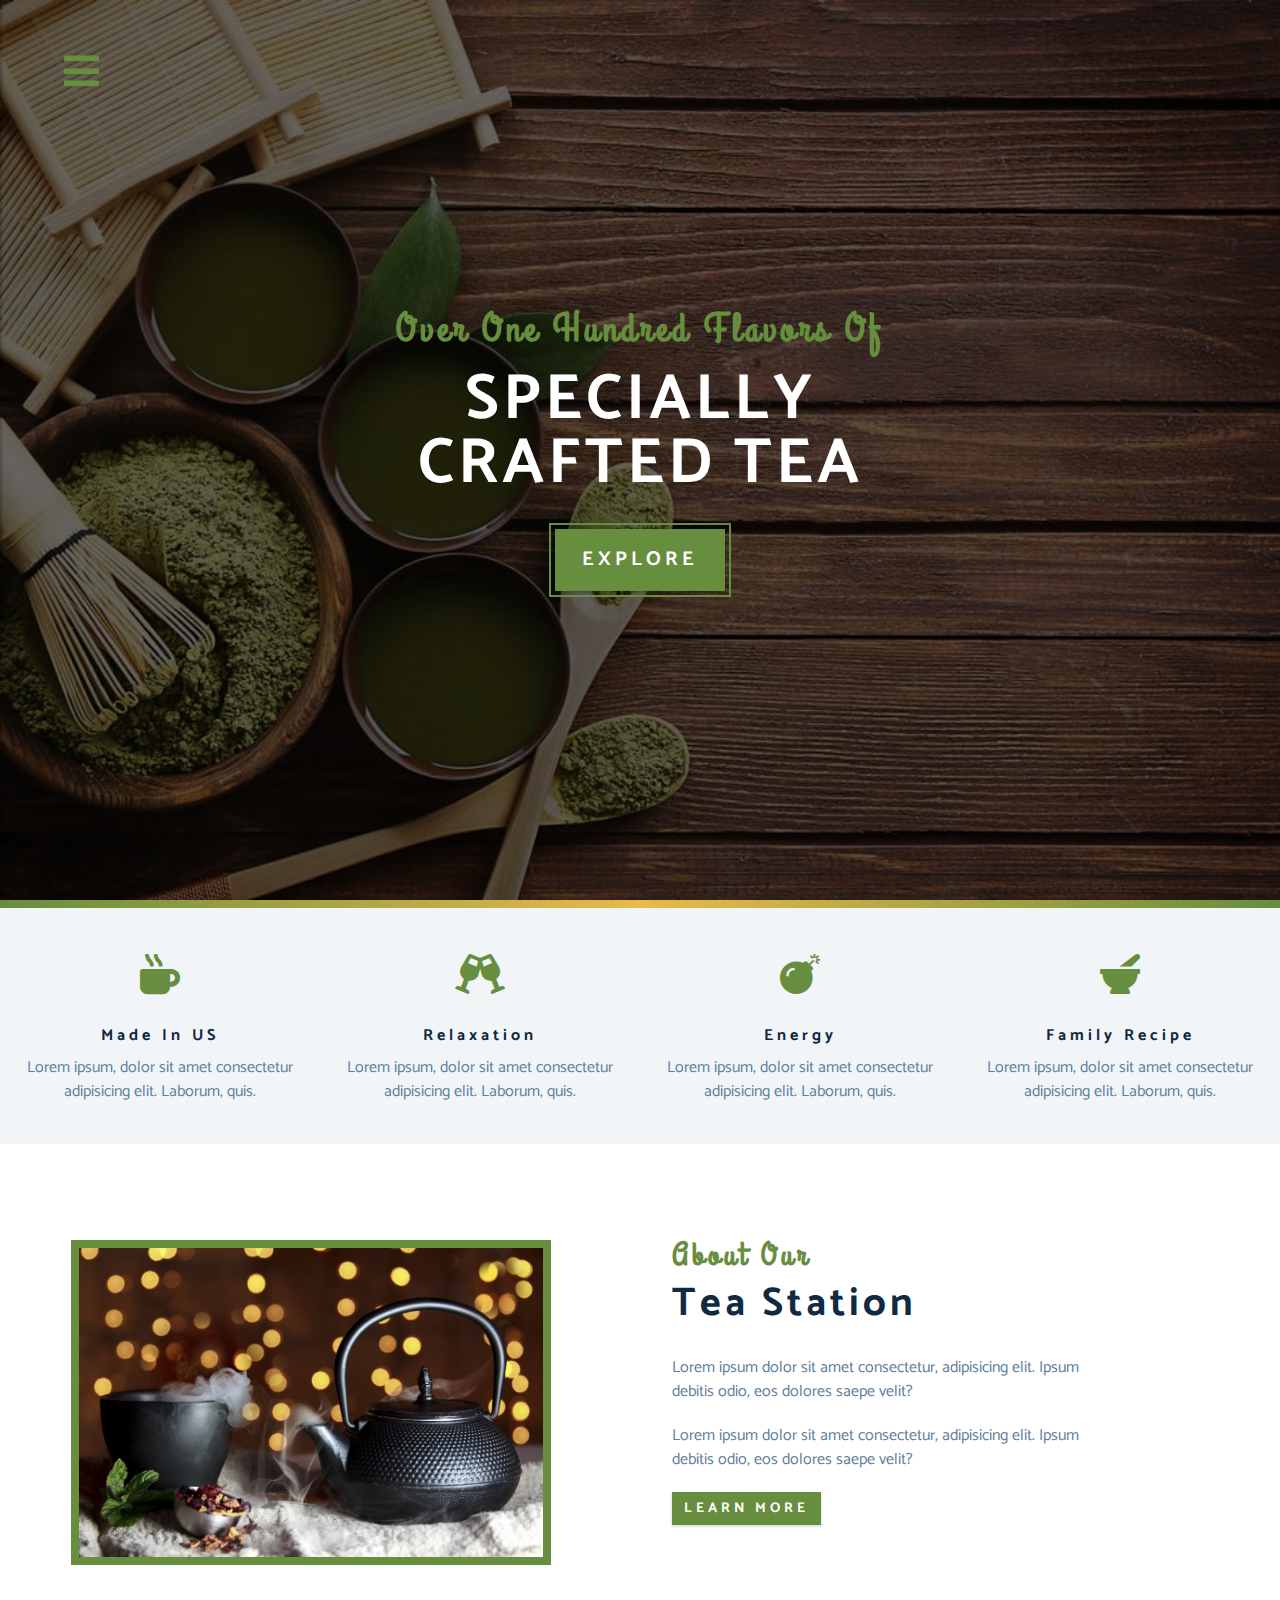
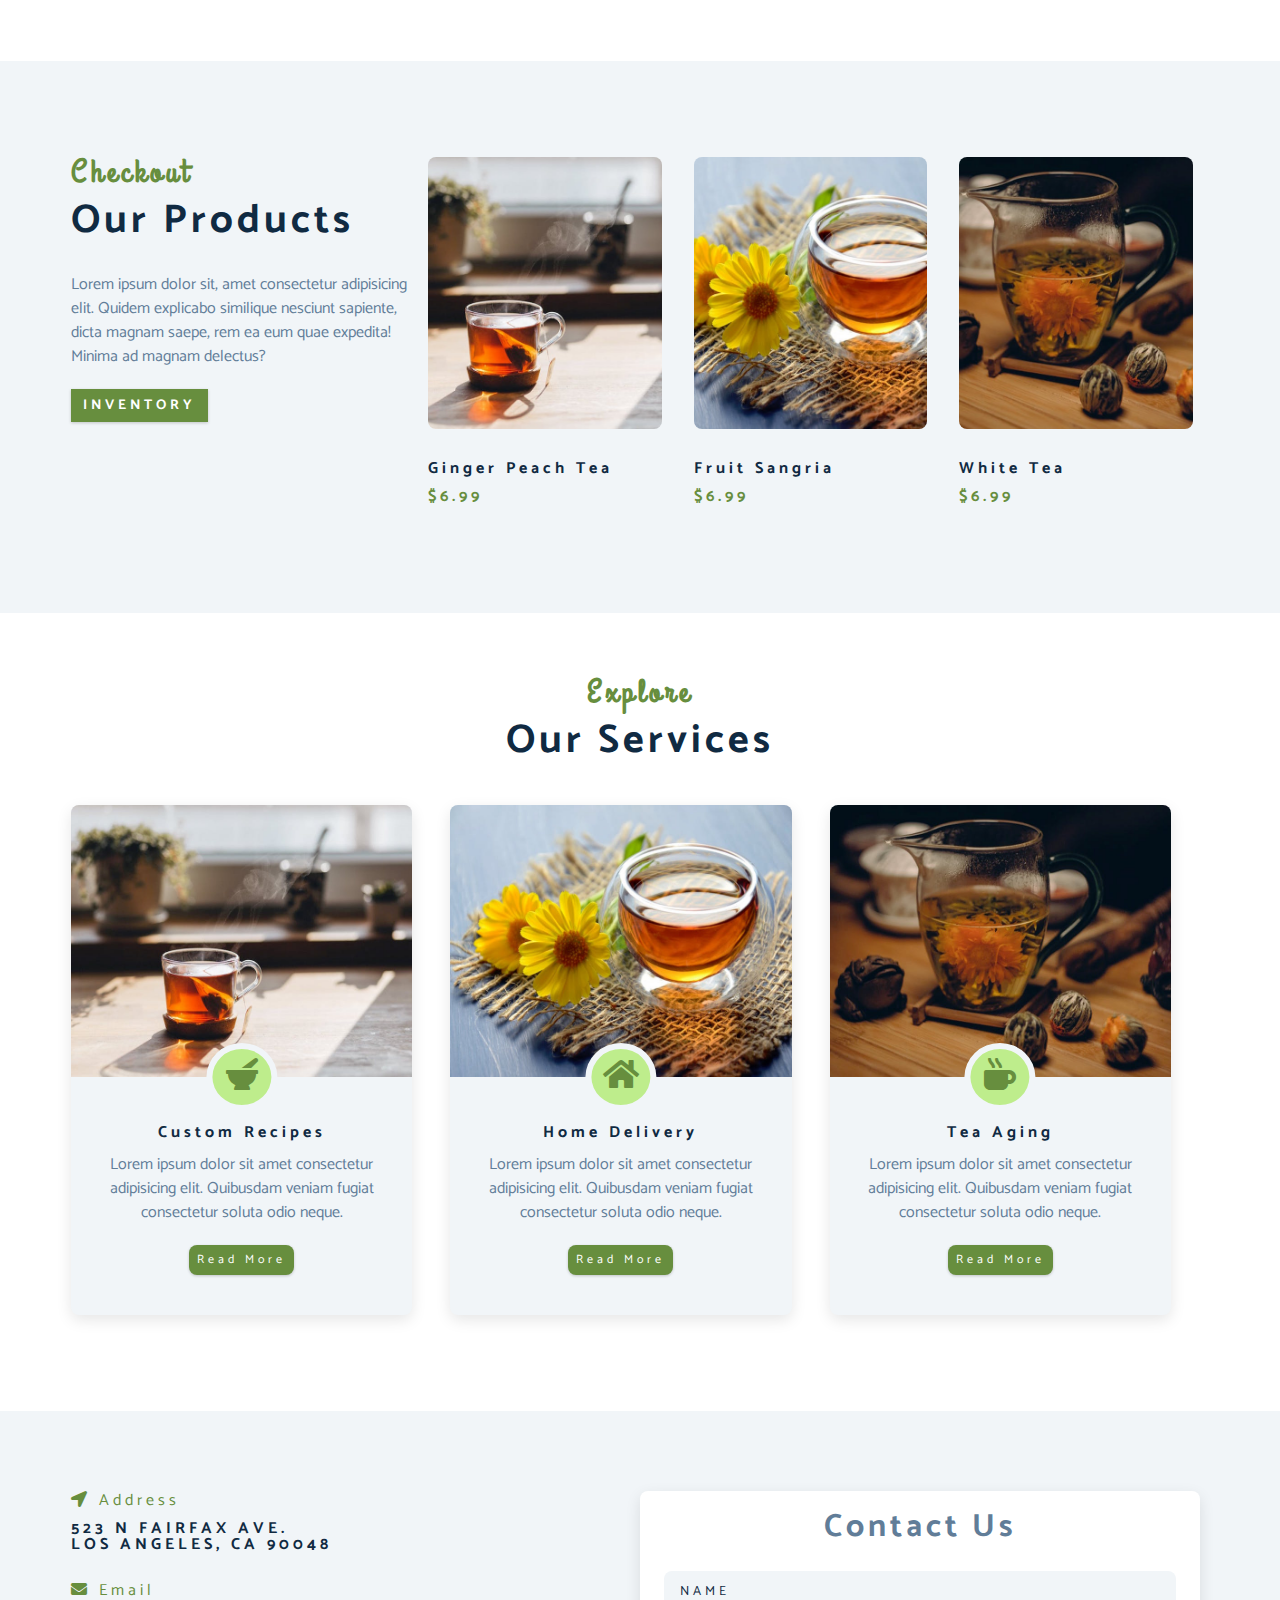
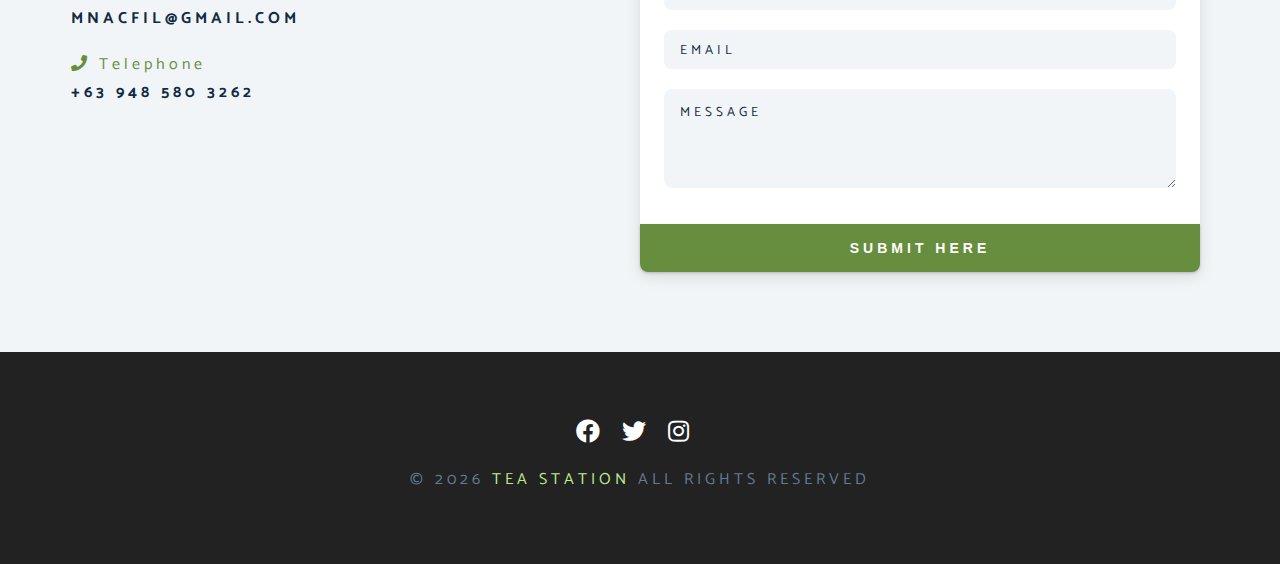
<file: index.html>
<!DOCTYPE html>
<html lang="en">
  <head>
    <meta charset="UTF-8" />
    <meta name="viewport" content="width=device-width, initial-scale=1.0" />
    <meta http-equiv="X-UA-Compatible" content="ie=edge" />
    <title>Tea Station || Home</title>
    <!-- font-awesome -->
    <link
      rel="stylesheet"
      href="./fontawesome-free-5.12.1-web/css/all.min.css"
    />
    <!-- custom css -->
    <link rel="stylesheet" href="./css/styles.css" />
  </head>
  <body>
        <!-- navbar -->
    <!-- nav-button -->
    <span class="nav-btn" id="nav-btn">
      <i class="fas fa-bars"></i>
    </span>
    
    <nav class="navbar" id="navbar">
      <div class="navbar-header">
        <span class="nav-close" id="nav-close">
          <i class="fas fa-times"></i>
        </span>
      </div>
      <ul class="nav-items">
        <li><a href="index.html" class="nav-link">home</a></li>
        <li><a href="skills.html" class="nav-link">skills</a></li>
        <li><a href="about.html" class="nav-link">about</a></li>
        <li><a href="products.html" class="nav-link">products</a></li>
      </ul>
    </nav>
    <!-- end of navbar -->
    <!-- header -->
    <header class="header">
      <div class="banner">
        <h2>Over one hundred flavors of</h2>
        <h1> specially <br> crafted Tea</h1>
        <a href="skills.html" class="btn banner-btn">
          explore
        </a>
      </div>
    </header>
    <!-- end of header -->
        <div class="content-divider"></div>
    <!-- skills section -->
    <section class="skills clearfix">
      <!-- single skill -->
      <article class="skill">
        <span class="skill-icon">
          <i class="fas fa-mug-hot"></i>
        </span>
        <h4 class="skill-title">made in US</h4>
        <p class="skill-text">Lorem ipsum, dolor sit amet consectetur adipisicing elit. Laborum, quis.
        </p>
      </article>
      <!-- end of single skill -->
      <!-- single skill -->
      <article class="skill">
        <span class="skill-icon">
          <i class="fas fa-glass-cheers"></i>
        </span>
        <h4 class="skill-title">relaxation</h4>
        <p class="skill-text">Lorem ipsum, dolor sit amet consectetur adipisicing elit. Laborum, quis.
        </p>
      </article>
      <!-- end of single skill -->
      <!-- single skill -->
      <article class="skill">
        <span class="skill-icon">
          <i class="fas fa-bomb"></i>
        </span>
        <h4 class="skill-title">energy</h4>
        <p class="skill-text">Lorem ipsum, dolor sit amet consectetur adipisicing elit. Laborum, quis.
        </p>
      </article>
      <!-- end of single skill -->
      <!-- single skill -->
      <article class="skill">
        <span class="skill-icon">
          <i class="fas fa-mortar-pestle"></i>
        </span>
        <h4 class="skill-title">family recipe</h4>
        <p class="skill-text">Lorem ipsum, dolor sit amet consectetur adipisicing elit. Laborum, quis.
        </p>
      </article>
      <!-- end of single skill -->
    </section>
    <!-- end ofskills section -->
    <!-- about -->
    <section class="about">
      <div class="section-center clearfix">
        <!-- about-img -->
        <article class="about-img">
          <div class="about-picture-container">
            <img src="./images/about-bcg.jpeg" alt="tea kettle" class="about-picture">
          </div>
        </article>
        <!-- about-info -->
        <article class="about-info">
          <!-- section title -->
          <div class="section-title">
            <h3>about our</h3>
            <h2>tea station</h2>
          </div>
          <!-- end of section title -->
          <p class="about-text">
            Lorem ipsum dolor sit amet consectetur, adipisicing elit. Ipsum debitis odio, eos dolores saepe velit?
          </p>
          <p class="about-text">
            Lorem ipsum dolor sit amet consectetur, adipisicing elit. Ipsum debitis odio, eos dolores saepe velit?
          </p>
          <a href="about.html" class="btn">learn more</a>
        </article>
      </div>
    </section>
    <!-- end of about -->
    <!-- products -->
    <section class="products">
      <div class="section-center clearfix">
        <!-- products info -->
        <article class="products-info">
          <!-- section title -->
          <div class="section-title">
            <h3>checkout</h3>
            <h2>our products</h2>
          </div>
          <!-- end of section title -->
          <p class="product-text">
            Lorem ipsum dolor sit, amet consectetur adipisicing elit. Quidem explicabo similique nesciunt sapiente, dicta magnam saepe, rem ea eum quae expedita! Minima ad magnam delectus?
          </p>
          <a href="products.html" class="btn">inventory</a>
        </article>
        <article class="products-inventory clearfix">
          <!-- single product -->
          <div class="product">
            <img src="./images/product-1.jpeg" alt="single product" class="product-img">
            <h4 class="product-title">ginger peach tea</h4>
            <h4 class="product-price">$6.99</h4>
          </div>
          <!-- end of single product -->
          <!-- single product -->
          <div class="product">
            <img src="./images/product-2.jpeg" alt="single product" class="product-img">
            <h4 class="product-title">fruit sangria</h4>
            <h4 class="product-price">$6.99</h4>
          </div>
          <!-- end of single product -->
          <!-- single product -->
          <div class="product">
            <img src="./images/product-3.jpeg" alt="single product" class="product-img">
            <h4 class="product-title">white tea</h4>
            <h4 class="product-price">$6.99</h4>
          </div>
          <!-- end of single product -->
        </article>
        <!-- products inventory -->
      </div>
    </section>
    <!-- end of products -->
    <!-- services -->
    <section class="services">
      <!-- section title -->
      <div class="section-title services-title">
        <h3>explore</h3>
        <h2>our services</h2>
      </div>
      <!-- end of section title -->
      <div class="section-center clearfix">
        <!-- single card -->
        <article class="service-card">
          <!-- image container -->
          <div class="service-img-container">
            <!-- img -->
            <img src="./images/product-1.jpeg" class="service-img" alt="single service">
            <!-- service icon -->
            <span class="service-icon">
              <!-- fa-fw creating icon as fixed width -->
              <i class="fas fa-mortar-pestle fa-fw"></i>
            </span>
          </div>
          <!-- service info -->
          <div class="service-info">
            <h4>custom recipes</h4>
            <p>
              Lorem ipsum dolor sit amet consectetur adipisicing elit. Quibusdam veniam fugiat consectetur soluta odio neque.
            </p>
            <a href="products.html" class="btn service-btn">read more</a>
          </div>
        </article>
        <!-- end of single card -->
        <!-- single card -->
        <article class="service-card">
          <!-- image container -->
          <div class="service-img-container">
            <!-- img -->
            <img src="./images/product-2.jpeg" class="service-img" alt="single service">
            <!-- service icon -->
            <span class="service-icon">
              <!-- fa-fw creating icon as fixed width -->
              <i class="fas fa-home fa-fw"></i>
            </span>
          </div>
          <!-- service info -->
          <div class="service-info">
            <h4>home delivery</h4>
            <p>
              Lorem ipsum dolor sit amet consectetur adipisicing elit. Quibusdam veniam fugiat consectetur soluta odio neque.
            </p>
            <a href="products.html" class="btn service-btn">read more</a>
          </div>
        </article>
        <!-- end of single card -->
        <!-- single card -->
        <article class="service-card">
          <!-- image container -->
          <div class="service-img-container">
            <!-- img -->
            <img src="./images/product-3.jpeg" class="service-img" alt="single service">
            <!-- service icon -->
            <span class="service-icon">
              <!-- fa-fw creating icon as fixed width -->
              <i class="fas fa-mug-hot fa-fw"></i>
            </span>
          </div>
          <!-- service info -->
          <div class="service-info">
            <h4>tea aging</h4>
            <p>
              Lorem ipsum dolor sit amet consectetur adipisicing elit. Quibusdam veniam fugiat consectetur soluta odio neque.
            </p>
            <a href="products.html" class="btn service-btn">read more</a>
          </div>
        </article>
        <!-- end of single card -->
      </div>
    </section>
        <!-- end of services -->
        <!-- contact  -->
        <section class="contact">
          <div class="section-center clearfix">
            <!-- contact info -->
            <article class="contact-info">
              <!-- contact item -->
              <div class="contact-item">
                <h4 class="contact-title">
                  <span class="contact-icon">
                    <i class="fas fa-location-arrow"></i>
                  </span>
                  address
                </h4>
                <h4 class="contact-text">
                  523 N Fairfax Ave. <br>
                  Los Angeles, CA 90048
                </h4>
              </div>
              <!-- end of contact item -->
              <!-- contact item -->
              <div class="contact-item">
                <h4 class="contact-title">
                  <span class="contact-icon">
                    <i class="fas fa-envelope"></i>
                  </span>
                  email
                </h4>
                <h4 class="contact-text">
                  mnacfil@gmail.com
                </h4>
              </div>
              <!-- end of contact item -->
              <!-- contact item -->
              <div class="contact-item">
                <h4 class="contact-title">
                  <span class="contact-icon">
                    <i class="fas fa-phone"></i>
                  </span>
                  telephone
                </h4>
                <h4 class="contact-text">
                  +63 948 580 3262
                </h4>
              </div>
              <!-- end of contact item -->
            </article>
            <!-- contact form -->
            <article class="contact-form">
              <h3>contact us</h3>
              <form >
                <div class="form-group">
                  <!-- inputs -->
                  <input type="text" placeholder="name" class="form-control" name="name">
                  <input type="email" placeholder="email" class="form-control" name="email">
                  <textarea name="message" placeholder="message" class="form-control" rows="5"></textarea>
                </div>
                <!-- button -->
                <button type="submit" class="submit-btn btn">submit here</button>
              </form>
            </article>
          </div>
        </section>
        <!-- end of contact  -->
        <!-- footer -->
        <footer class="footer">
          <div class="section-center">
            <div class="social-icons">
              <!-- social icon -->
              <a href="#" class="social-icon">
                <i class="fab fa-facebook"></i>
              </a>
              <!-- end of social icon -->
              <!-- social icon -->
              <a href="#" class="social-icon">
                <i class="fab fa-twitter"></i>
              </a>
              <!-- end of social icon -->
              <!-- social icon -->
              <a href="#" class="social-icon">
                <i class="fab fa-instagram"></i>
              </a>
              <!-- end of social icon -->
            </div>
            <h4 class="footer-text">
              &copy; <span id="date">2022</span>
              <span class="company">tea station</span>
              all rights reserved
            </h4>
          </div>
        </footer>
    <script src="app.js"></script>
  </body>
</html>
</file>
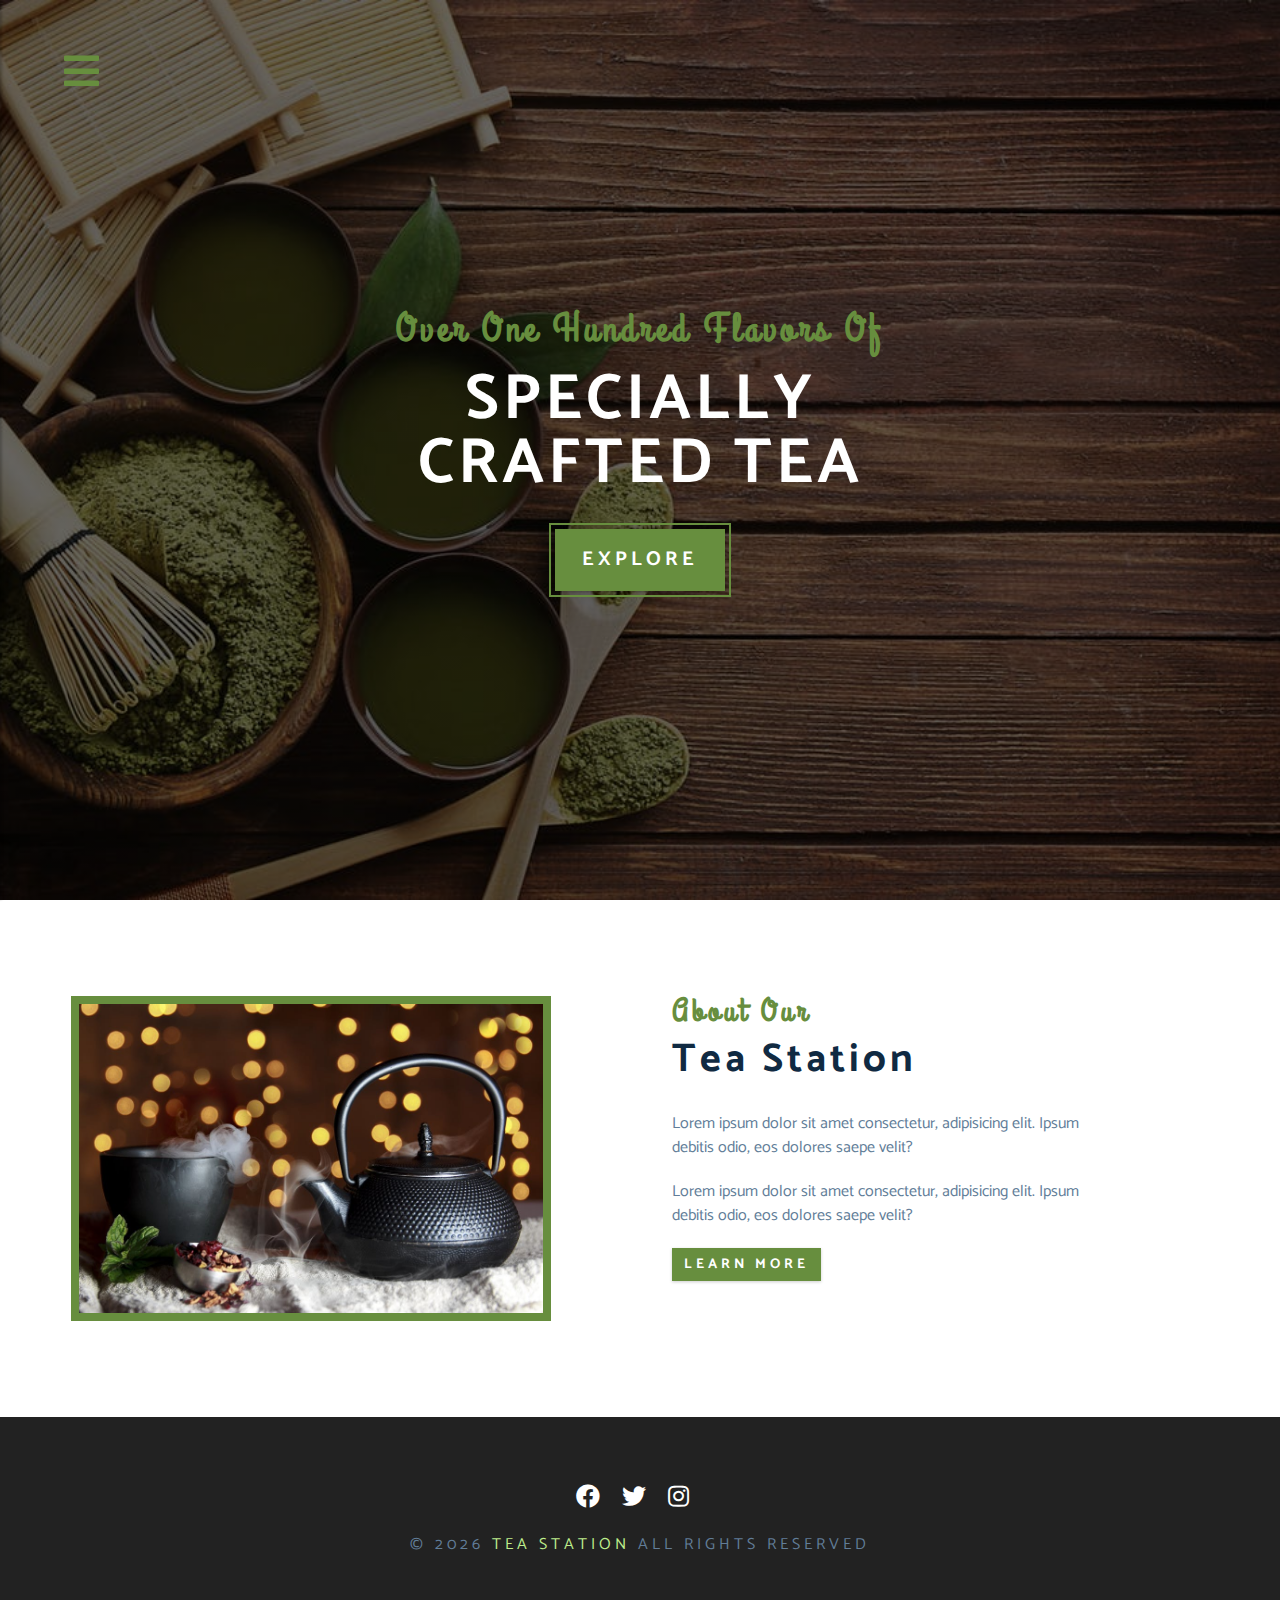
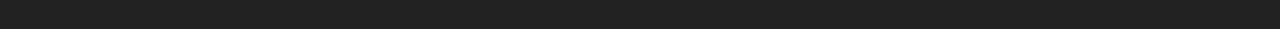
<file: about.html>
<!DOCTYPE html>
<html lang="en">
<head>
    <meta charset="UTF-8">
    <meta http-equiv="X-UA-Compatible" content="IE=edge">
    <meta name="viewport" content="width=device-width, initial-scale=1.0">
    <title>Tea Station || About</title>
    <!-- font-awesome -->
    <link rel="stylesheet" href="./fontawesome-free-5.12.1-web/css/all.min.css" />
    <link rel="stylesheet" href="./css/styles.css">
</head>
<body>
    <!-- navbar -->
    <!-- nav-button -->
    <span class="nav-btn" id="nav-btn">
        <i class="fas fa-bars"></i>
    </span>
    <nav class="navbar" id="navbar">
        <div class="navbar-header">
            <span class="nav-close" id="nav-close">
                <i class="fas fa-times"></i>
            </span>
        </div>
        <ul class="nav-items">
            <li><a href="index.html" class="nav-link">home</a></li>
            <li><a href="skills.html" class="nav-link">skills</a></li>
            <li><a href="about.html" class="nav-link">about</a></li>
            <li><a href="products.html" class="nav-link">products</a></li>
        </ul>
    </nav>
    <!-- end of navbar -->
    <!-- header -->
    <header class="header">
        <div class="banner">
            <h2>Over one hundred flavors of</h2>
            <h1> specially <br> crafted Tea</h1>
            <a href="skills.html" class="btn banner-btn">
                explore
            </a>
        </div>
    </header>
    <!-- end of header -->
    <!-- about -->
    <section>
        <div class="section-center clearfix">
            <!-- about-img -->
            <article class="about-img">
                <div class="about-picture-container">
                    <img src="./images/about-bcg.jpeg" alt="tea kettle" class="about-picture">
                </div>
            </article>
            <!-- about-info -->
            <article class="about-info">
                <!-- section title -->
                <div class="section-title">
                    <h3>about our</h3>
                    <h2>tea station</h2>
                </div>
                <!-- end of section title -->
                <p class="about-text">
                    Lorem ipsum dolor sit amet consectetur, adipisicing elit. Ipsum debitis odio, eos dolores saepe velit?
                </p>
                <p class="about-text">
                    Lorem ipsum dolor sit amet consectetur, adipisicing elit. Ipsum debitis odio, eos dolores saepe velit?
                </p>
                <a href="about.html" class="btn">learn more</a>
            </article>
        </div>
    </section>
    <!-- end of about -->
    <!-- footer -->
    <footer class="footer">
        <div class="section-center">
            <div class="social-icons">
                <!-- social icon -->
                <a href="#" class="social-icon">
                    <i class="fab fa-facebook"></i>
                </a>
                <!-- end of social icon -->
                <!-- social icon -->
                <a href="#" class="social-icon">
                    <i class="fab fa-twitter"></i>
                </a>
                <!-- end of social icon -->
                <!-- social icon -->
                <a href="#" class="social-icon">
                    <i class="fab fa-instagram"></i>
                </a>
                <!-- end of social icon -->
            </div>
            <h4 class="footer-text">
                &copy; <span id="date">2022</span>
                <span class="company">tea station</span>
                all rights reserved
            </h4>
        </div>
    </footer>
    <script src="app.js"></script>
</body>
</html>
</file>
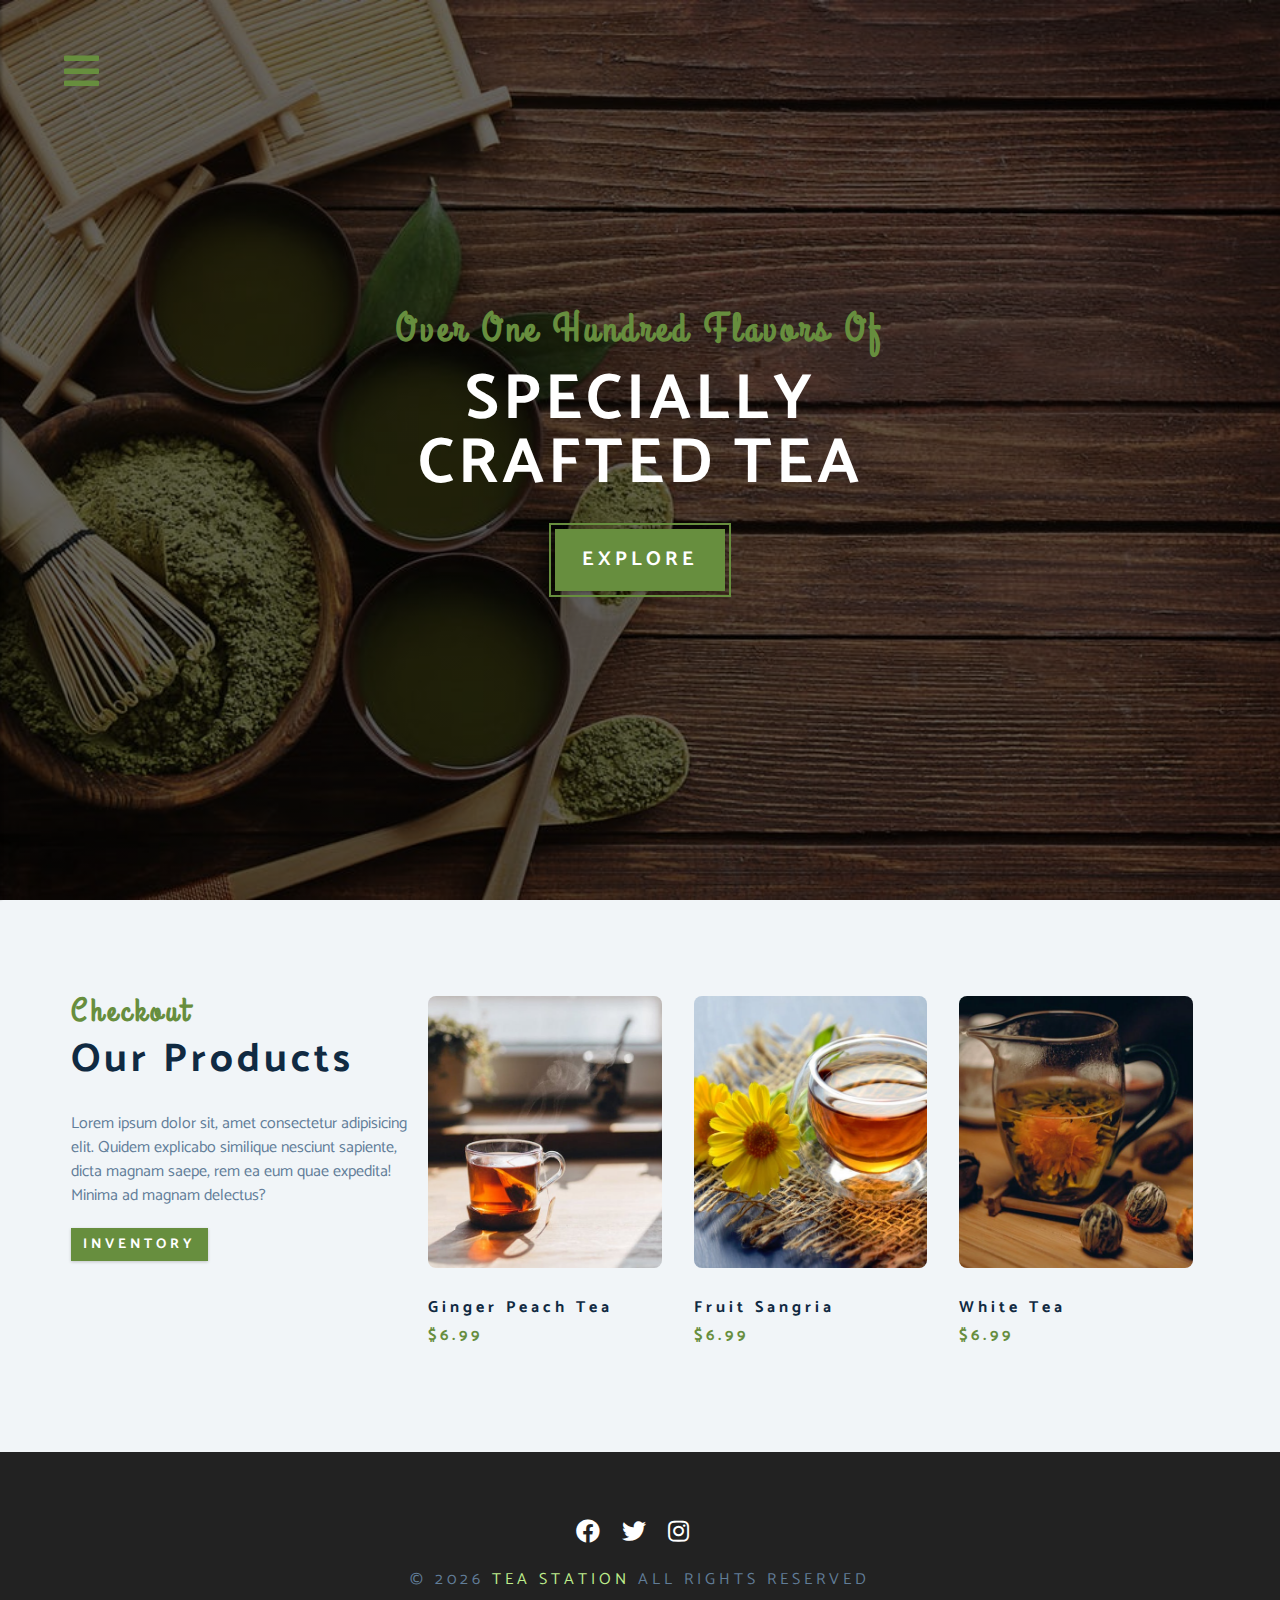
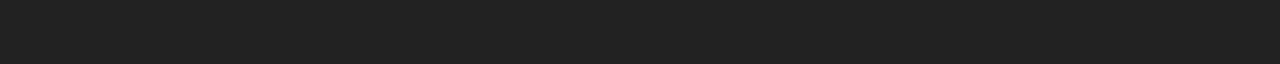
<file: products.html>
<!DOCTYPE html>
<html lang="en">

<head>
    <meta charset="UTF-8">
    <meta http-equiv="X-UA-Compatible" content="IE=edge">
    <meta name="viewport" content="width=device-width, initial-scale=1.0">
    <title>Tea Station || Products</title>
    <!-- font-awesome -->
    <link rel="stylesheet" href="./fontawesome-free-5.12.1-web/css/all.min.css" />
    <link rel="stylesheet" href="./css/styles.css">
</head>

<body>
    <!-- navbar -->
    <!-- nav-button -->
    <span class="nav-btn" id="nav-btn">
        <i class="fas fa-bars"></i>
    </span>
    <nav class="navbar" id="navbar">
        <div class="navbar-header">
            <span class="nav-close" id="nav-close">
                <i class="fas fa-times"></i>
            </span>
        </div>
        <ul class="nav-items">
            <li><a href="index.html" class="nav-link">home</a></li>
            <li><a href="skills.html" class="nav-link">skills</a></li>
            <li><a href="about.html" class="nav-link">about</a></li>
            <li><a href="products.html" class="nav-link">products</a></li>
        </ul>
    </nav>
    <!-- end of navbar -->
    <!-- header -->
    <header class="header">
        <div class="banner">
            <h2>Over one hundred flavors of</h2>
            <h1> specially <br> crafted Tea</h1>
            <a href="skills.html" class="btn banner-btn">
                explore
            </a>
        </div>
    </header>
    <!-- end of header -->
        <!-- products -->
        <section class="products">
            <div class="section-center clearfix">
                <!-- products info -->
                <article class="products-info">
                    <!-- section title -->
                    <div class="section-title">
                        <h3>checkout</h3>
                        <h2>our products</h2>
                    </div>
                    <!-- end of section title -->
                    <p class="product-text">
                        Lorem ipsum dolor sit, amet consectetur adipisicing elit. Quidem explicabo similique nesciunt sapiente,
                        dicta magnam saepe, rem ea eum quae expedita! Minima ad magnam delectus?
                    </p>
                    <a href="products.html" class="btn">inventory</a>
                </article>
                <article class="products-inventory clearfix">
                    <!-- single product -->
                    <div class="product">
                        <img src="./images/product-1.jpeg" alt="single product" class="product-img">
                        <h4 class="product-title">ginger peach tea</h4>
                        <h4 class="product-price">$6.99</h4>
                    </div>
                    <!-- end of single product -->
                    <!-- single product -->
                    <div class="product">
                        <img src="./images/product-2.jpeg" alt="single product" class="product-img">
                        <h4 class="product-title">fruit sangria</h4>
                        <h4 class="product-price">$6.99</h4>
                    </div>
                    <!-- end of single product -->
                    <!-- single product -->
                    <div class="product">
                        <img src="./images/product-3.jpeg" alt="single product" class="product-img">
                        <h4 class="product-title">white tea</h4>
                        <h4 class="product-price">$6.99</h4>
                    </div>
                    <!-- end of single product -->
                </article>
                <!-- products inventory -->
            </div>
        </section>
        <!-- end of products -->
    <!-- footer -->
    <footer class="footer">
        <div class="section-center">
            <div class="social-icons">
                <!-- social icon -->
                <a href="#" class="social-icon">
                    <i class="fab fa-facebook"></i>
                </a>
                <!-- end of social icon -->
                <!-- social icon -->
                <a href="#" class="social-icon">
                    <i class="fab fa-twitter"></i>
                </a>
                <!-- end of social icon -->
                <!-- social icon -->
                <a href="#" class="social-icon">
                    <i class="fab fa-instagram"></i>
                </a>
                <!-- end of social icon -->
            </div>
            <h4 class="footer-text">
                &copy; <span id="date">2022</span>
                <span class="company">tea station</span>
                all rights reserved
            </h4>
        </div>
    </footer>
    <script src="app.js"></script>
</body>

</html>
</file>
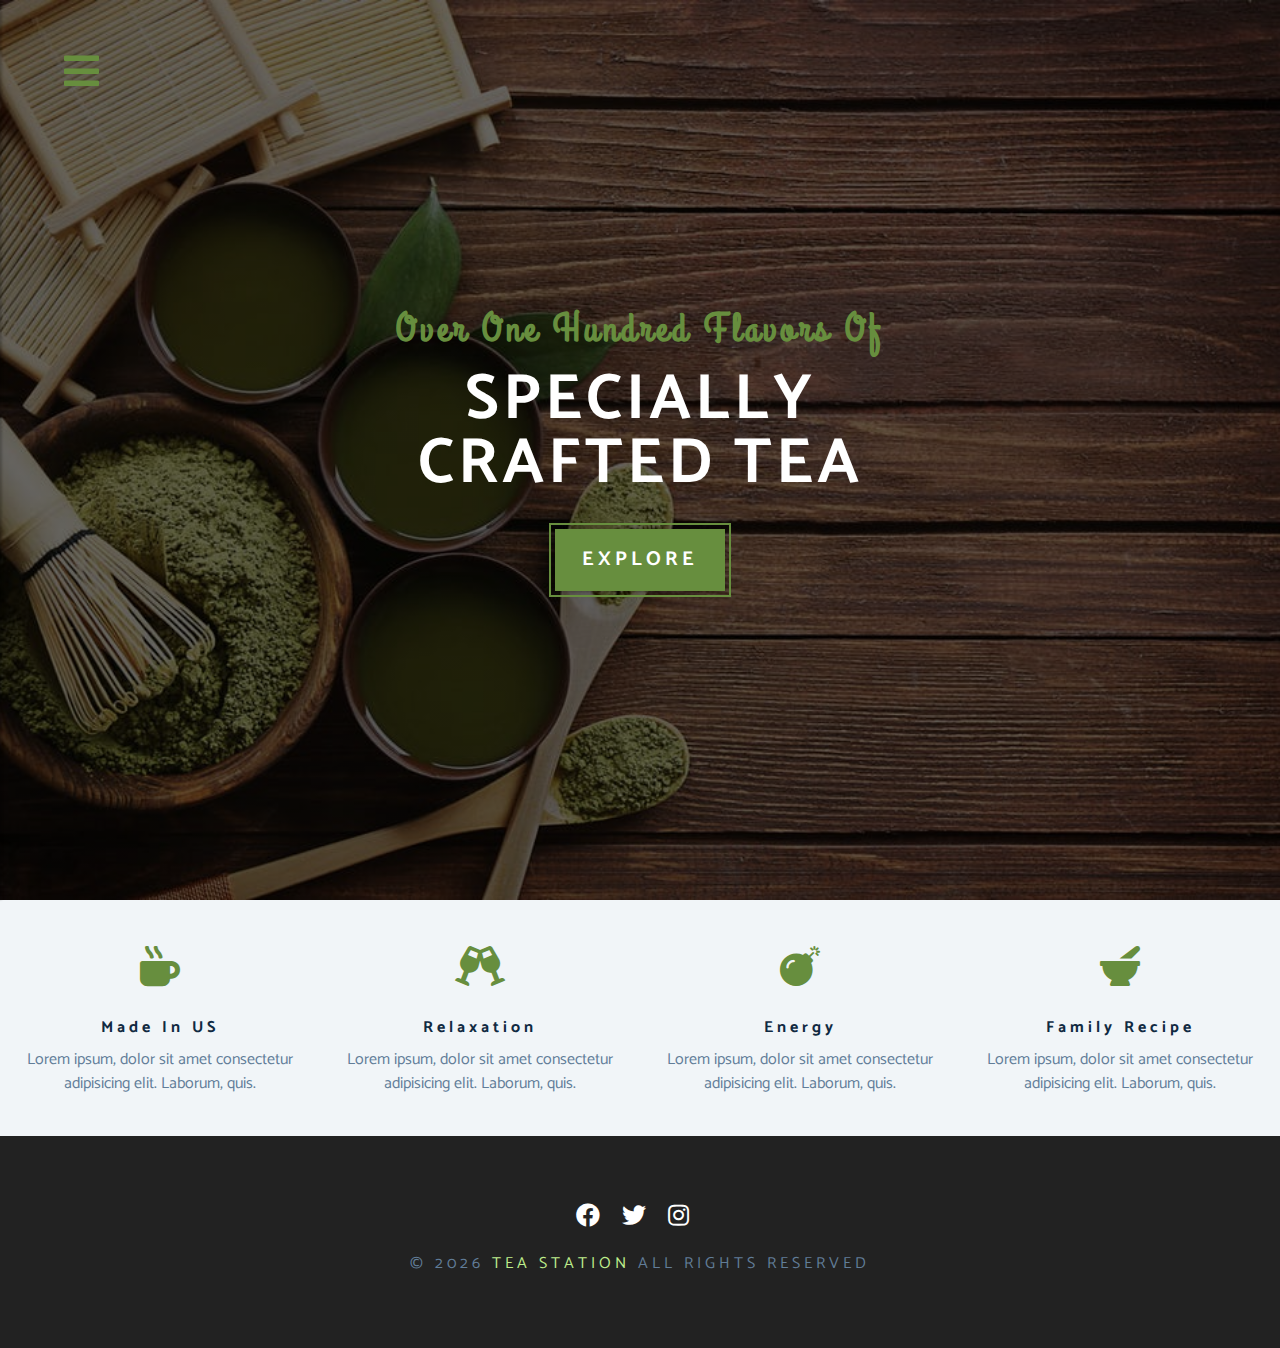
<file: skills.html>
<!DOCTYPE html>
<html lang="en">

<head>
    <meta charset="UTF-8">
    <meta http-equiv="X-UA-Compatible" content="IE=edge">
    <meta name="viewport" content="width=device-width, initial-scale=1.0">
    <title>Tea Station || Skills</title>
    <!-- font-awesome -->
    <link rel="stylesheet" href="./fontawesome-free-5.12.1-web/css/all.min.css" />
    <link rel="stylesheet" href="./css/styles.css">
</head>

<body>
    <!-- navbar -->
    <!-- nav-button -->
    <span class="nav-btn" id="nav-btn">
        <i class="fas fa-bars"></i>
    </span>
    <nav class="navbar" id="navbar">
        <div class="navbar-header">
            <span class="nav-close" id="nav-close">
                <i class="fas fa-times"></i>
            </span>
        </div>
        <ul class="nav-items">
            <li><a href="index.html" class="nav-link">home</a></li>
            <li><a href="skills.html" class="nav-link">skills</a></li>
            <li><a href="about.html" class="nav-link">about</a></li>
            <li><a href="products.html" class="nav-link">products</a></li>
        </ul>
    </nav>
    <!-- end of navbar -->
    <!-- header -->
    <header class="header">
        <div class="banner">
            <h2>Over one hundred flavors of</h2>
            <h1> specially <br> crafted Tea</h1>
            <a href="skills.html" class="btn banner-btn">
                explore
            </a>
        </div>
    </header>
    <!-- end of header -->
    <!-- skills section -->
    <section class="skills clearfix">
        <!-- single skill -->
        <article class="skill">
            <span class="skill-icon">
                <i class="fas fa-mug-hot"></i>
            </span>
            <h4 class="skill-title">made in US</h4>
            <p class="skill-text">Lorem ipsum, dolor sit amet consectetur adipisicing elit. Laborum, quis.
            </p>
        </article>
        <!-- end of single skill -->
        <!-- single skill -->
        <article class="skill">
            <span class="skill-icon">
                <i class="fas fa-glass-cheers"></i>
            </span>
            <h4 class="skill-title">relaxation</h4>
            <p class="skill-text">Lorem ipsum, dolor sit amet consectetur adipisicing elit. Laborum, quis.
            </p>
        </article>
        <!-- end of single skill -->
        <!-- single skill -->
        <article class="skill">
            <span class="skill-icon">
                <i class="fas fa-bomb"></i>
            </span>
            <h4 class="skill-title">energy</h4>
            <p class="skill-text">Lorem ipsum, dolor sit amet consectetur adipisicing elit. Laborum, quis.
            </p>
        </article>
        <!-- end of single skill -->
        <!-- single skill -->
        <article class="skill">
            <span class="skill-icon">
                <i class="fas fa-mortar-pestle"></i>
            </span>
            <h4 class="skill-title">family recipe</h4>
            <p class="skill-text">Lorem ipsum, dolor sit amet consectetur adipisicing elit. Laborum, quis.
            </p>
        </article>
        <!-- end of single skill -->
    </section>
    <!-- end ofskills section -->
    <!-- footer -->
    <footer class="footer">
        <div class="section-center">
            <div class="social-icons">
                <!-- social icon -->
                <a href="#" class="social-icon">
                    <i class="fab fa-facebook"></i>
                </a>
                <!-- end of social icon -->
                <!-- social icon -->
                <a href="#" class="social-icon">
                    <i class="fab fa-twitter"></i>
                </a>
                <!-- end of social icon -->
                <!-- social icon -->
                <a href="#" class="social-icon">
                    <i class="fab fa-instagram"></i>
                </a>
                <!-- end of social icon -->
            </div>
            <h4 class="footer-text">
                &copy; <span id="date">2022</span>
                <span class="company">tea station</span>
                all rights reserved
            </h4>
        </div>
    </footer>
    <script src="app.js"></script>
</body>

</html>
</file>
<file: css/styles.css>
/*
===========================
FOnts
===========================
*/
@import url("https://fonts.googleapis.com/css?family=Catamaran:400,700|Grand+Hotel");

/* 
global styles
faster development
reusable
*/
/*
===========================
Variables
===========================
*/
:root {
  --clr-primary: #678e3e;
  --clr-primary-light: #beed8c;
  --clr-grey-1: #102a42;
  --clr-grey-5: #617d98;
  --clr-grey-10: #f1f5f8;
  --clr-white: #fff;
  --ff-primary: "Catamaran", sans-serif;
  --ff-secondary: "Grand Hotel", cursive;
  --transition: all 0.3s linear;
  --spacing: 0.25rem;
  --radius: 0.5rem;
}

/* 
Global styles
*/
* {
  margin: 0;
  padding: 0;
  box-sizing: border-box;
}

body {
  font-family: var(--ff-primary);
  background: var(--clr-white);
  color: var(--clr-grey-1);
  line-height: 1.5;
  font-size: 0.875rem;
}
a {
  text-decoration: none;
}
img {
  width: 100%;
  display: block;
}
h1,
h2,
h3,
h4 {
  letter-spacing: var(--spacing);
  text-transform: capitalize;
  line-height: 1.25;
  margin-bottom: 0.75rem;
}
h1 {
  font-size: 3rem;
}
h2 {
  font-size: 2rem;
}
h3 {
  font-size: 1.5rem;
}
h4 {
  font-size: 0.875rem;
}
p {
  margin-bottom: 1.25rem;
}
@media screen and (min-width: 800px) {
  h1 {
    font-size: 4rem;
  }
  h2 {
    font-size: 2.5rem;
  }
  h3 {
    font-size: 2rem;
  }
  h4 {
    font-size: 1rem;
  }
  body {
    font-size: 1rem;
  }
  h1,
  h2,
  h3,
  h4 {
    line-height: 1;
  }
}

/* more global css */
.btn {
  text-transform: uppercase;
  background: var(--clr-primary);
  color: var(--clr-white);
  padding: 0.375rem 0.75rem;
  letter-spacing: var(--spacing);
  display: inline-block;
  font-weight: 700;
  transition: var(--transition);
  font-size: 0.875rem;
  border: none;
  cursor: pointer;
  box-shadow: 0 1px 3px rgba(0, 0, 0, 0.2);
}
.btn:hover {
  color: var(--clr-primary);
  background: var(--clr-primary-light);
}

.clearfix::before,
.clearfix::after {
  content: "";
  clear: both;
  display: table;
}

.section-title h3 {
  font-family: var(--ff-secondary);
  color: var(--clr-primary);
}
.section-title {
  margin-bottom: 2rem;
}
.section-center {
  padding: 4rem 0;
  width: 85vw;
  margin: 0 auto;
  max-width: 1170px;
}
@media screen and (min-width: 992px) {
  .section-center {
    width: 95vw;
    padding: 4rem 1rem;
  }
}
/*
===========================
Animation
===========================
*/
@keyframes bounce {
  0% {
    transform: scale(1);
  }
  50% {
    transform: scale(2);
  }
  100% {
    transform: scale(1);
  }
}
@keyframes slideFromRight {
  0% {
    transform: translateX(1000px);
    opacity: 0;
  }
  50% {
    transform: translateX(-200px);
    opacity: 0.5;
  }
  75% {
    transform: translateX(50px);
    opacity: 0.75;
  }
  100% {
    transform: translateX(0px);
    opacity: 1;
  }
}
@keyframes slideFromLeft {
  0% {
    transform: translateX(-1000px);
    opacity: 0;
  }
  50% {
    transform: translateX(200px);
    opacity: 0.5;
  }
  75% {
    transform: translateX(-50px);
    opacity: 0.75;
  }
  100% {
    transform: translateX(0px);
    opacity: 1;
  }
}
@keyframes show {
  0% {
    transform: scale(1.5);
    opacity: 0;
  }
  50% {
    transform: scale(2);
    opacity: 0.5;
  }
  100% {
    transform: scale(1);
    opacity: 1;
  }
}
/*
===========================
Navbar
===========================
*/
.nav-btn {
  position: fixed;
  top: 5%;
  left: 5%;
  font-size: 2.5rem;
  color: var(--clr-primary);
  z-index: 1;
  cursor: pointer;
  /* animation */
  animation: bounce 2s ease infinite;
}
/* navbar */
.navbar {
  position: fixed;
  top: 0;
  left: 0;
  /* width: 100%;
  height: 100%; */
  right: 0;
  bottom: 0;
  background: var(--clr-grey-10);
  z-index: 2;
  box-shadow: 2px 0 2px rgba(0, 0, 0, 0.2);
  /* hide navbar */
  transform: translateX(-100%);
  transition: var(--transition);
}
.showNav {
  transform: translateX(0);
}
.navbar-header {
  text-align: right;
  padding: 1rem;
}
.nav-close {
  font-size: 2.5rem;
  cursor: pointer;
  color: #f29c9c;
  transition: var(--transition);
}
.nav-close:hover {
  color: #bb2525;
}
.nav-items {
  list-style-type: none;
}
.nav-link {
  display: block;
  font-size: 1.5rem;
  padding: 0.25rem 1rem;
  text-transform: uppercase;
  letter-spacing: var(--spacing);
  color: var(--clr-grey-5);
  transition: var(--transition);
}
.nav-link:hover {
  background: var(--clr-primary-light);
  color: var(--clr-primary);
  padding-left: 1.5rem;
  border-left: 0.25rem solid var(--clr-primary);
}
@media screen and (min-width: 768px) {
  .navbar {
    width: 30%;
    max-width: 20rem;
  }
}
/*
===========================
Header
===========================
*/

.header {
  min-height: 100vh;
  background: linear-gradient(rgba(0, 0, 0, 0.6), rgba(0, 0, 0, 0.6)),
    url("../images/main-bcg.jpeg") center/cover no-repeat fixed;
  position: relative;
  /* animation */
  overflow-x: hidden;
}
.banner {
  text-align: center;
  position: absolute;
  top: 50%;
  left: 50%;
  transform: translate(-50%, -50%);
}
.banner h2 {
  font-family: var(--ff-secondary);
  color: var(--clr-primary);
  /* animation */
  animation: slideFromRight 5s ease-in-out 1;
}
.banner h1 {
  text-transform: uppercase;
  color: var(--clr-white);
  margin-top: 1.25rem;
  margin-bottom: 2rem;
  /* animation */
  animation: slideFromLeft 5s ease-in-out 1;
}
.banner-btn {
  outline: 0.125rem solid var(--clr-primary);
  outline-offset: 0.25rem;
  font-size: 1.25rem;
  padding: 1rem 1.7rem;
  animation: show 5s linear 1;
}

/* content divider */
.content-divider {
  height: 0.5rem;
  background: linear-gradient(
    to left,
    var(--clr-primary),
    #e9b949,
    var(--clr-primary)
  );
}
/*
===========================
Skils
===========================
*/

.skills {
  background: var(--clr-grey-10);
}
.skill {
  padding: 2.5rem 0;
  text-align: center;
  transition: var(--transition);
}
.skill-icon {
  font-size: 2.5rem;
  margin-bottom: 1.25rem;
  transition: var(--transition);
  display: inline-block;
  color: var(--clr-primary);
}
.skill-text {
  color: var(--clr-grey-5);
  max-width: 17rem;
  margin: 0 auto;
}
.skill:hover {
  background: var(--clr-white);
  box-shadow: 0 2px var(--clr-primary);
}
.skill:hover .skill-icon {
  transform: translateY(-5px);
}
@media screen and (min-width: 576px) {
  .skill {
    float: left;
    width: 50%;
  }
}
@media screen and (min-width: 1200px) {
  .skill {
    width: 25%;
  }
}
/*
===========================
About
===========================
*/
.about-img,
.about-info {
  padding: 2rem 0;
}
.about-picture-container {
  background: var(--clr-primary);
  border: 0.5rem solid var(--clr-primary);
  max-width: 30rem;
  /* extra stuff */
  overflow: hidden;
}
.about-picture {
  transition: var(--transition);
}
.about-picture-container:hover .about-picture {
  opacity: 0.5;
  transform: scale(1.2);
}
.about-text {
  width: 26rem;
  color: var(--clr-grey-5);
}

@media screen and (min-width: 992px) {
  .about-img,
  .about-info {
    float: left;
    width: 50%;
  }
  .about-info {
    padding-left: 2rem;
  }
}
/*
===========================
Products
===========================
*/
.products {
  background: var(--clr-grey-10);
}
.products article {
  padding: 2rem 0;
}
.product-text {
  color: var(--clr-grey-5);
  max-width: 26rem;
}
.product {
  margin-bottom: 2rem;
}
.product-img {
  border-radius: var(--radius);
  margin-bottom: 2rem;
  height: 17rem;
  object-fit: cover;
}
.product-price {
  color: var(--clr-primary);
}
@media screen and (min-width: 768px) {
  .product {
    float: left;
    width: 50%;
    padding-right: 2rem;
  }
}
@media screen and (min-width: 992px) {
  .product {
    width: 33.33%;
  }
}
@media screen and (min-width: 1200px) {
  .products-info {
    float: left;
    width: 30%;
  }
  .products-inventory {
    float: left;
    width: 70%;
  }
  .product {
    margin-bottom: 0;
    padding: 0 1rem;
  }
}
/*
===========================
Services
===========================
*/
.services-title {
  margin-top: 4rem;
  margin-bottom: -4rem;
  text-align: center;
}
.service-card {
  margin: 2rem 0;
  background: var(--clr-grey-10);
  border-radius: var(--radius);
  box-shadow: 0 5px 15px rgba(0, 0, 0, 0.1);
  transition: var(--transition);
}
.service-card:hover {
  box-shadow: 0 5px 15px rgba(0, 0, 0, 0.2);
  transform: scale(1.02);
}
.service-img {
  height: 17rem;
  object-fit: cover;
  border-top-left-radius: var(--radius);
  border-top-right-radius: var(--radius);
}
.service-info {
  text-align: center;
  padding: 3rem 1rem 2.5rem 1rem;
}
.service-info p {
  max-width: 20rem;
  color: var(--clr-grey-5);
  margin: 0 auto;
}
.service-btn {
  font-size: 0.75rem;
  text-transform: capitalize;
  padding: 0.375rem 0.5rem;
  border-radius: var(--radius);
  font-weight: 400;
  margin-top: 1.25rem;
}
@media screen and (min-width: 768px) {
  .service-card {
    float: left;
    /* 100% 45 90 5% */
    width: 45%;
    margin-right: 5%;
  }
}
@media screen and (min-width: 992px) {
  .service-card {
    /* 100% 30% 3.333% 100%*/
    width: 30%;
    margin-right: 3.33%;
  }
}
.service-img-container {
  position: relative;
}
.service-icon {
  position: absolute;
  left: 50%;
  bottom: 0;
  font-size: 2rem;
  color: var(--clr-primary);
  background: var(--clr-primary-light);
  padding: 0.25rem 0.6rem;
  border-radius: 50%;
  transform: translate(-50%, 50%);
  border: 0.375rem solid var(--clr-grey-10);
}
/*
===========================
Contact
===========================
*/
.contact {
  background: var(--clr-grey-10);
}
.contact-form,
.contact-info {
  margin: 1rem 0;
}
.contact-item {
  margin-bottom: 1.75rem;
}
.contact-title {
  color: var(--clr-primary);
  font-weight: 400;
}
.contact-text {
  text-transform: uppercase;
}
.contact-form {
  background: var(--clr-white);
  text-align: center;
  border-radius: var(--radius);
  box-shadow: 0 5px 15px rgba(0, 0, 0, 0.1);
  transition: var(--transition);
  max-width: 35rem;
}
.contact-form:hover {
  box-shadow: 0 5px 15px rgba(0, 0, 0, 0.2);
}
.contact-form h3 {
  padding-top: 1.25rem;
  color: var(--clr-grey-5);
}
.form-group {
  padding: 1rem 1.5rem;
}
.form-control {
  display: block;
  width: 100%;
  padding: 0.75rem 1rem;
  border: none;
  margin-bottom: 1.25rem;
  background: var(--clr-grey-10);
  border-radius: var(--radius);
  text-transform: uppercase;
  letter-spacing: var(--spacing);
}
.form-control::placeholder {
  font-family: var(--ff-primary);
  color: var(--clr-grey-1);
  text-transform: uppercase;
  letter-spacing: var(--spacing);
}
.submit-btn {
  display: block;
  width: 100%;
  padding: 1rem;
  border-bottom-left-radius: var(--radius);
  border-bottom-right-radius: var(--radius);
}
@media screen and (min-width: 992px) {
  .contact-form,
  .contact-info {
    float: left;
    width: 50%;
  }
}

/*
===========================
Footer
===========================
*/

.footer {
  background: #222;
  text-align: center;
}
.social-icon {
  color: var(--clr-white);
  font-size: 1.5rem;
  margin-right: 1rem;
  transition: var(--transition);
}
.social-icon:hover {
  color: var(--clr-primary-light);
}
.footer-text {
  color: var(--clr-grey-5);
  margin-top: 1.25rem;
  text-transform: uppercase;
  font-weight: 400;
}
.company {
  color: var(--clr-primary-light);
}
</file>
